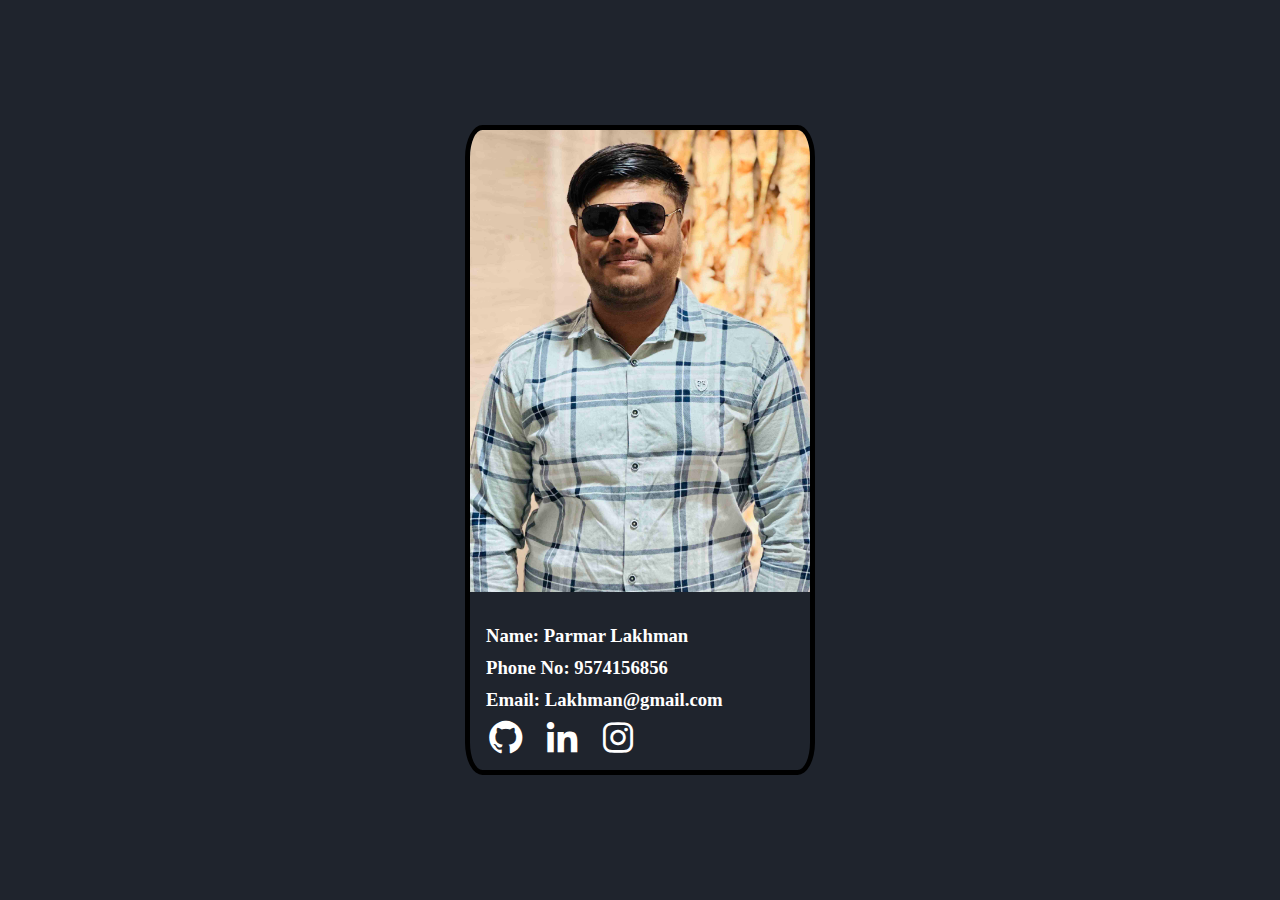
<file: index.html>
<!doctype html>
<html lang="en">
<head>
    <meta charset="UTF-8">
    <meta name="viewport"
          content="width=device-width, user-scalable=no, initial-scale=1.0, maximum-scale=1.0, minimum-scale=1.0">
    <meta http-equiv="X-UA-Compatible" content="ie=edge">
    <title>Document</title>
    <link href='https://unpkg.com/boxicons@2.1.4/css/boxicons.min.css' rel='stylesheet'>
</head>

   <link rel="stylesheet" href="style.css">
<body>
<div id="conatiner">
    <div id="card">
        <div id="photo"><img src="ok.jpg" alt="image not found" srcset=""></div>
    <div id="content">
        <h3>Name: Parmar Lakhman</h3>
    <h3 >Phone No:  <a href="tel:9574156856"> 9574156856</a></h3>
      <h3 >Email: <a href="mailto:Lakhman@gmail.com">Lakhman@gmail.com
      </a></h3>
       <div id="animate">
           <a href="https://github.com/lakhman108" id="github"><i class='bx bxl-github'></i></a>
           <a href="https://www.linkedin.com/in/parmar-lakhman-5a876825b/" id="linkedin"><i class='bx bxl-linkedin'></i></a>
           <a href="https://www.instagram.com/luckyeditor108/" id="instagram"><i class='bx bxl-instagram'></i></a>

       </div>
    </div>
    </div>
</div>
</body>
<script src="script.js"></script>
</html>
</file>
<file: style.css>
*{
        margin:0;
        padding: 0;
        box-sizing: border-box;
    }
    body,html{
        height: 100%;
        width: 100%;

    }
    #conatiner{
        display: flex;
        align-items: center;
        justify-content: center;
        height: 100%;
        width: 100%;
        background-color: #1f242d;
    }
    #card{
        display: flex;
        flex-direction: column;
        overflow: hidden;
        height: 40.625rem;
        width: 21.875rem;
        background-color: #1f242d;
        color: white;
        border-radius: 5%;
        transition: all 0.5s ease-in-out;
        border: 5px solid black;

    }
    #photo{
        height: 85%;
        width: inherit;
    }
    #photo img{
        height: inherit;
        width: inherit;
    }
    #card:hover{

        transform: translate(-0.75rem,-0.75rem);
        border: 5px solid #00ffdb;

    }
    #content{

        display: flex;
        flex-direction: column;
        gap: 0.625rem;
        height: 15%;
        width: inherit;
        margin-top: -4.0625rem;
        padding: 1rem;

    }
    #content a{
       text-decoration: none;
        color: white;

    }
    #animate{
       gap: 40%;
        display: flex;
        justify-content: space-between;
        align-items: center;
        width: 2.5rem;
        height:   2.5rem;
        font-size:  2.5rem;
        border-radius: 50%;
        animation: slide 1s ease-in-out;
       
    }
    #github{
        animation: slidetop 2s ease-in-out;
    }
#linkedin{
    animation: slideside 2s ease-in-out;
}
#instagram{
    animation: slideside2 2s ease-in-out;
}

  
    @keyframes slide{
        0%{
           
            transform: translateY(6.25rem);

        }
        100%{
            transform: translateY(0rem);
          
        }
    }
     @keyframes slidetop{
        0%{
        
            transform: translateY(6.25rem);

        }
        100%{
            transform: translateY(0rem);
           
        }
    }
    @keyframes slideside{
        0%{
        
            transform: translateX(-13rem);

        }
        100%{
            transform: translateX(0rem);
          
        }
    }
    @keyframes slideside2{
       0%{
           
            transform: translateX(13rem);

        }
        100%{
            transform: translateX(0rem);
           
        }
    }
</file>
